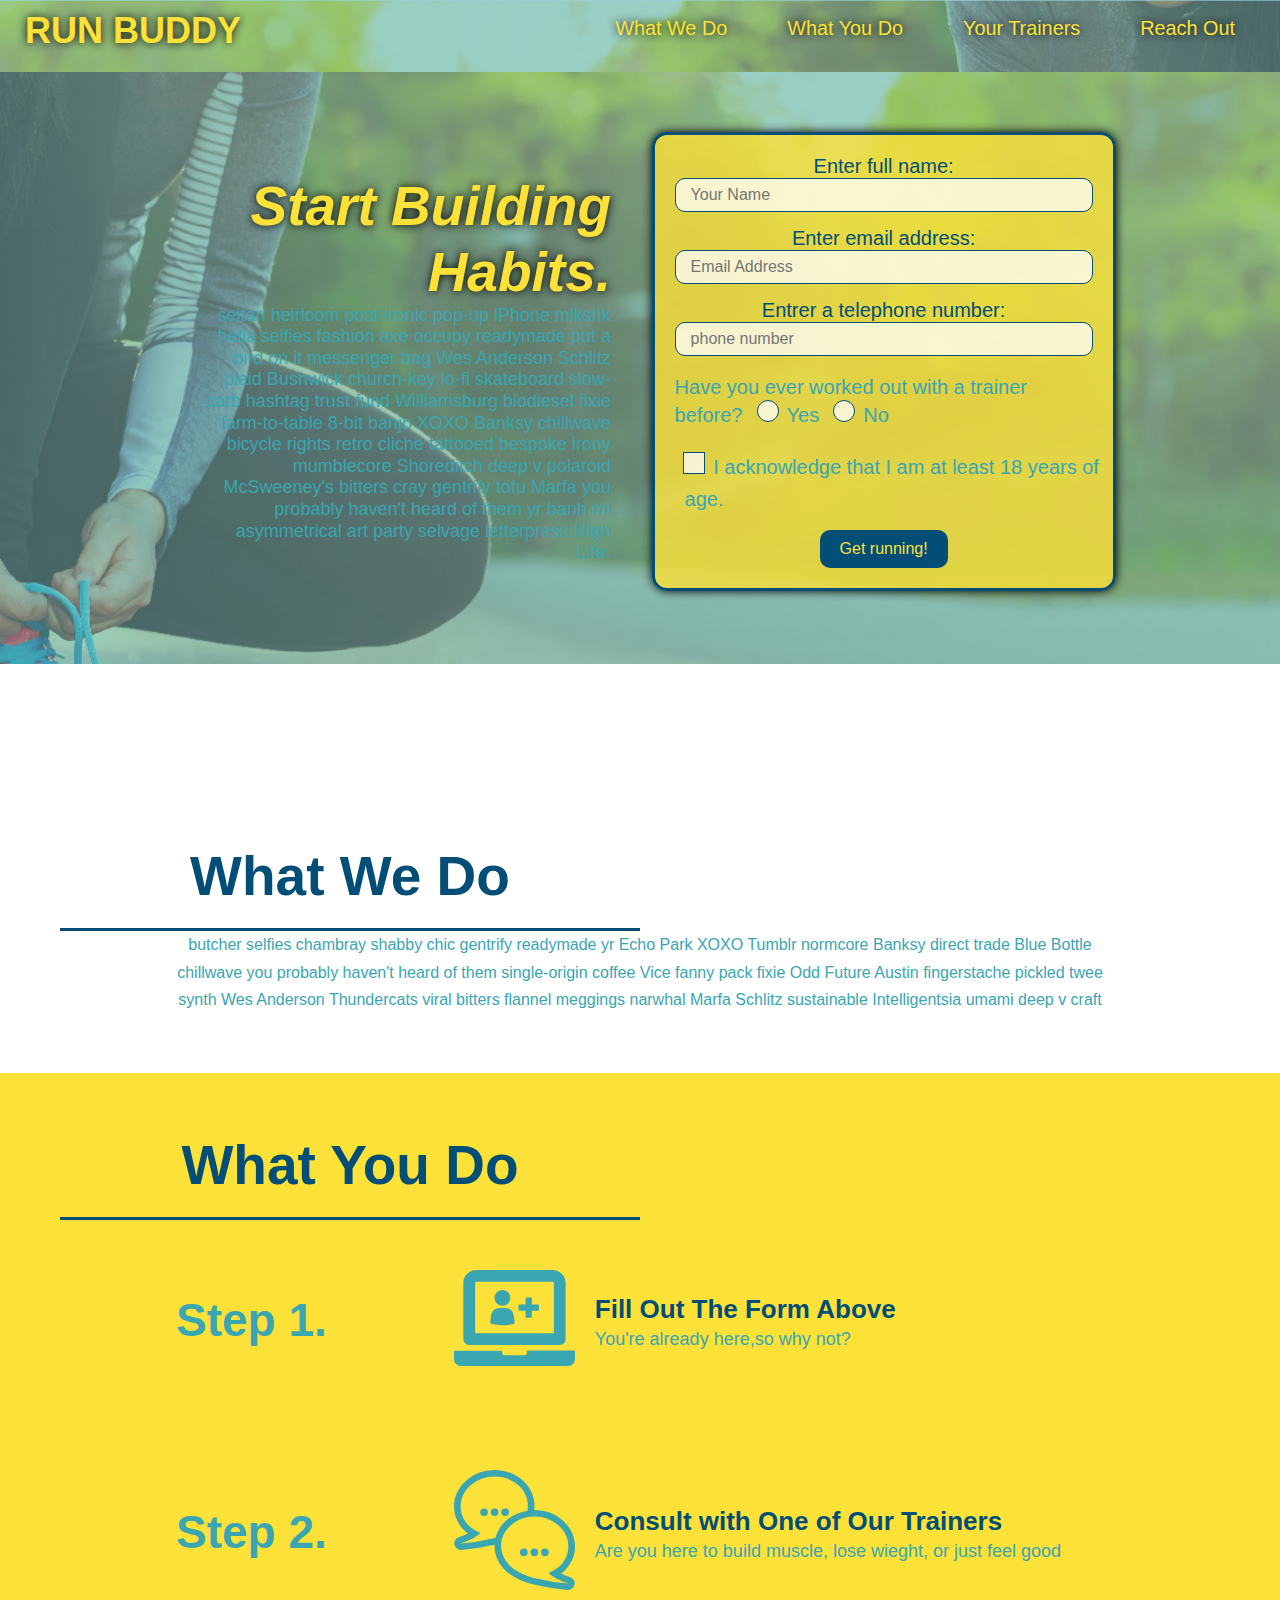
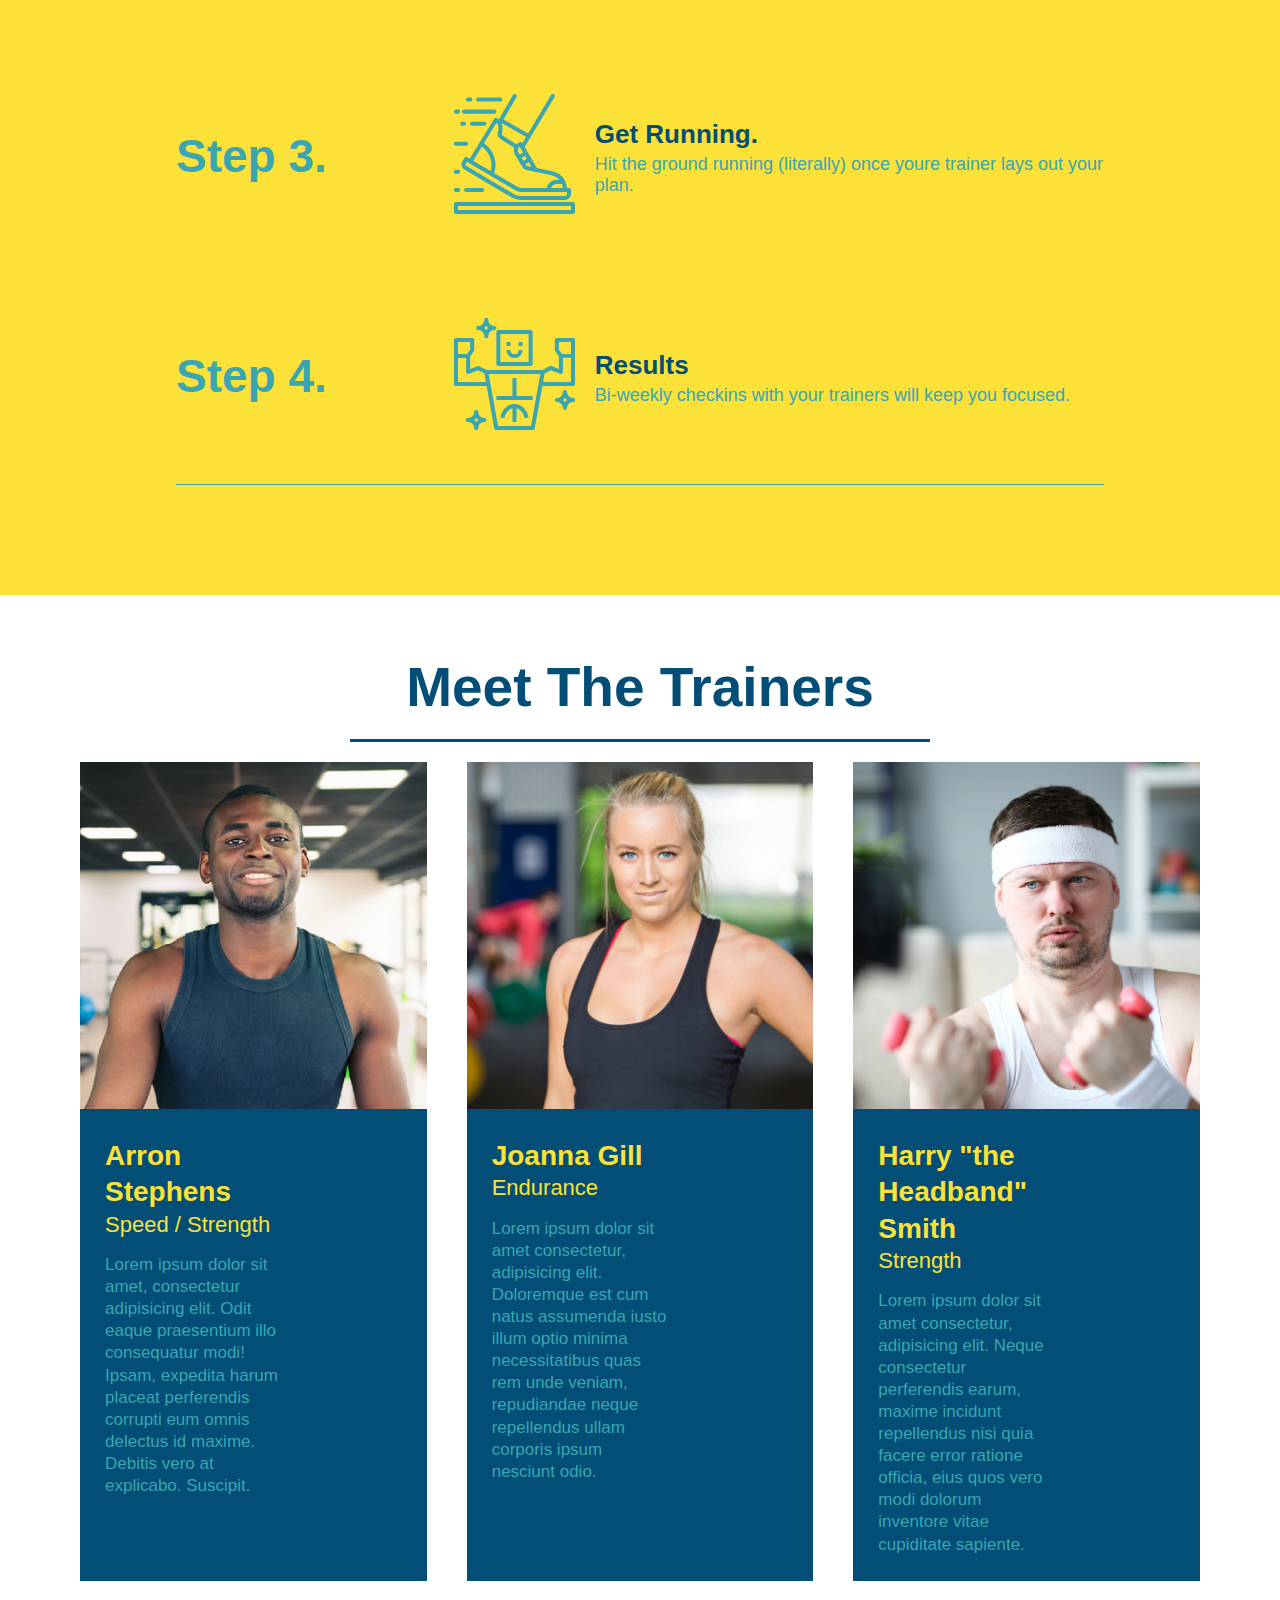
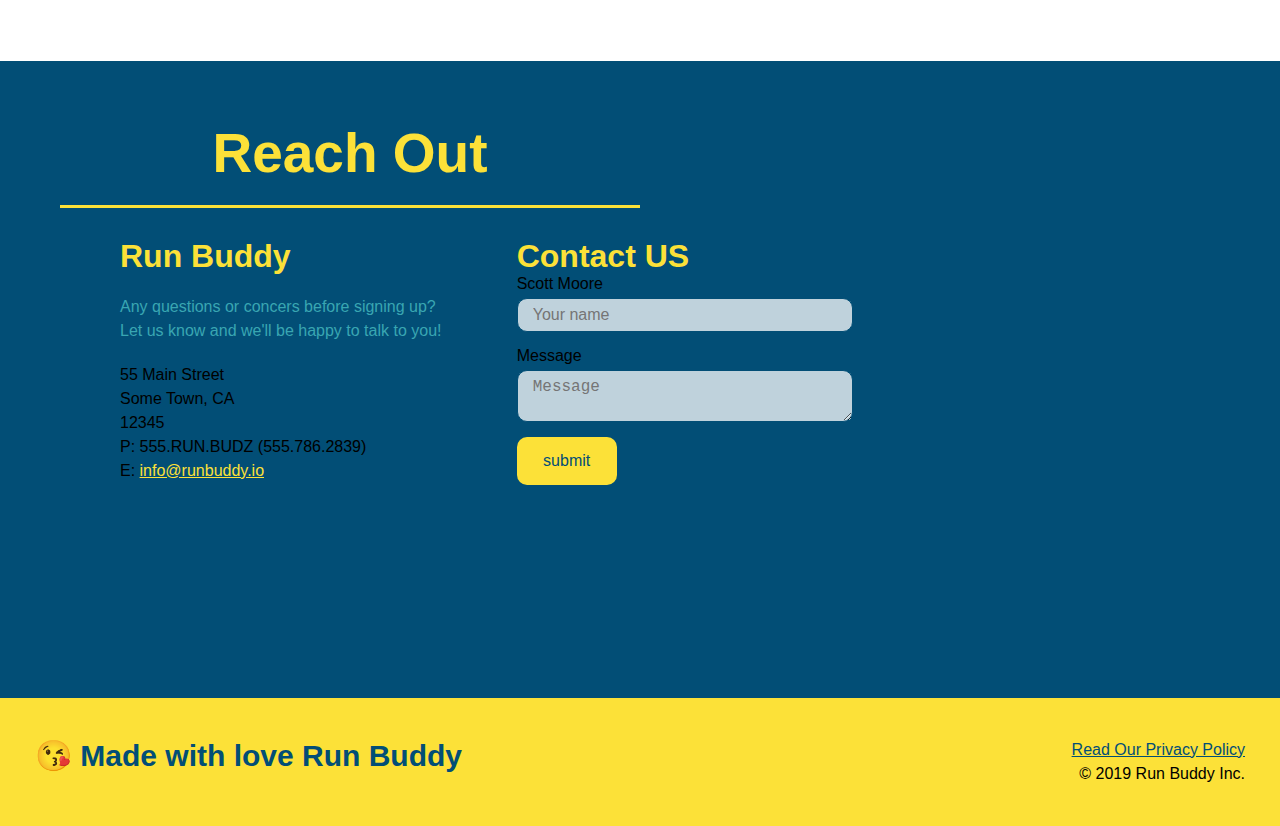
<file: index.html>
<!DOCTYPE html>
<html lang="eng">

<body>
  <!-- navigation -->
  <header>
    <meta name="viewport" content="width=device-width, initial-scale=1.0" />
    <h1>
      <a href="/">RUN BUDDY</a>
    </h1>
    <link rel="stylesheet" href="./assets/css/style.css" />
    <nav>
      <!--Unordered list element-->
      <ul>
        <!--List Item element-->
        <li>
          <!--Anchor Element-->
          <a href="#what-we-do">What We Do</a>
        </li>
        <li>
          <a href="#what-you-do">What You Do</a>
        </li>
        <li>
          <a href="#your-trainers">Your Trainers</a>
        </li>
        <li>
          <a href="#reach-out">Reach Out</a>
        </li>
      </ul>
    </nav>
  </header>
  <!-- Hero Section-->
  <!-- test -->
  <section class="hero">
    <div class="hero-cta">
      <h2>Start Building Habits.</h2>
      <p>
        seitan heirloom post-ironic pop-up iPhone mlkshk hella selfies fashion axe occupy readymade put a bird on it
        messenger bag Wes Anderson Schlitz plaid Bushwick church-key lo-fi skateboard slow-carb hashtag trust fund
        Williamsburg biodiesel fixie farm-to-table 8-bit banjo XOXO Banksy chillwave bicycle rights retro cliche
        tattooed bespoke irony mumblecore Shoreditch deep v polaroid McSweeney's bitters cray gentrify tofu Marfa you
        probably haven't heard of them yr banh mi asymmetrical art party selvage letterpress High Life.
      </p>
    </div>
    <!-- Create the form element-->
    <form class="hero-form">
      <label for="name">Enter full name:</label>
      <input type="text" placeholder="Your Name" name="Name" id="Name" class="form-input" />
      <label for="emaikl">Enter email address:</label>
      <input type="email" placeholder="Email Address" name="email" id="email" class="form-input" />

      <label for="phone"> Entrer a telephone number:</label>
      <input type="tel" placeholder="phone number" name="phone" id="phone" class="form-input" />
      <p>
        Have you ever worked out with a trainer before?
        <span class="radio-wrapper">
          <input type="radio" name="trainer-confirm" id="trainer-yes" />
          <label for="trainer-yes">Yes</label>
        </span>
        <span class="radio-wrapper">
          <input type="radio" name="trainer-confirm" id="trainer-no" />
          <label for="trainer-no">No</label>
        </span>
      </p>
      <p>
        <span class="checkbox-wrapper">
          <input type="checkbox" name="age-confirm" id="checkbox" />
          <label for="checkbox">I acknowledge that I am at least 18 years of age.</label>
        </span>
      </p>
      <button type="submit">Get running!</button>
    </form>
    </div>
  </section>
  <!--End Hero-->

  <!-- hero -->
  <section></section>

  <!-- What we do section-->
  <section id="what-we-do" class="intro">
    <div class="flex-row">
      <h2 class="section-title primary-border">What We Do</h2>

    </div>
    <div class="flex-row">
      <p>
        butcher selfies chambray shabby chic gentrify readymade yr Echo Park
        XOXO Tumblr normcore Banksy direct trade Blue Bottle chillwave you
        probably haven't heard of them single-origin coffee Vice fanny pack
        fixie Odd Future Austin fingerstache pickled twee synth Wes Anderson
        Thundercats viral bitters flannel meggings narwhal Marfa Schlitz
        sustainable Intelligentsia umami deep v craft
      </p>
    </div>

  </section>

  <!--What you do Section-->
  <section id="what-you-do" class="steps">
    <div class="flex-row">
      <h2 class="section-title secondary-border">What You Do</h2>

    </div>

    <div class="step">
      <h3>Step 1.</h3>
      <div class="step-info">
        <div class="step-img">
          <img src="./assets/images/step-1.svg" alt="">
        </div>
        <div class="step-text">
          <h4>Fill Out The Form Above</h4>
          <p>You're already here,so why not?</p>
        </div>
      </div>
    </div>

    <div class="step">
      <h3>Step 2.</h3>
      <div class="step-info">
        <div class="step-img">
          <img src="./assets/images/step-2.svg" alt="">
        </div>
        <div class="step-text">
          <h4>Consult with One of Our Trainers</h4>
          <p>Are you here to build muscle, lose wieght, or just feel good</p>
        </div>
      </div>

    </div>

    <div class="step">
      <h3>Step 3.</h3>
      <div class="step-info">
        <div class="step-img">
          <img src="./assets/images/step-3.svg" alt="">
        </div>
        <div class="step-text">
          <h4>Get Running.</h4>
          <p>Hit the ground running (literally) once youre trainer lays out your plan.</p>
        </div>
      </div>
    </div>

    <div class="step">
      <h3>Step 4.</h3>
      <div class="step-info">
        <div class="step-img">
          <img src="./assets/images/step-4.svg" alt="">
        </div>
        <div class="step-text">
          <h4>Results</h4>
          <p>Bi-weekly checkins with your trainers will keep you focused.</p>
        </div>
      </div>

    </div>
  </section>

  <!--Meet the trainers section-->
  <section id="your-trainers" class="trainers">
    <h2 class="section-title primary-border">Meet The Trainers</h2>
    <!-- First Trainer Article-->
    <div class="trainers">
      <article class="trainer">
        <img src="./assets/images/trainer-1.jpg" alt="Arron Stephens in his workout clothes, ready to pump iron" />
        <div class="trainer-bio">
          <h3>Arron Stephens</h3>
          <h4>Speed / Strength</h4>
          <p>
            Lorem ipsum dolor sit amet, consectetur adipisicing elit. Odit eaque
            praesentium illo consequatur modi! Ipsam, expedita harum placeat
            perferendis corrupti eum omnis delectus id maxime. Debitis vero at
            explicabo. Suscipit.
          </p>
        </div>
      </article>
      <!--Second Trainer article-->
      <article class="trainer">
        <img src="./assets/images/trainer-2.jpg" alt="Joanna Gill cooling off after a workout" />

        <div class="trainer-bio">
          <h3>Joanna Gill</h3>
          <h4>Endurance</h4>
          <p>
            Lorem ipsum dolor sit amet consectetur, adipisicing elit. Doloremque
            est cum natus assumenda iusto illum optio minima necessitatibus quas
            rem unde veniam, repudiandae neque repellendus ullam corporis ipsum
            nesciunt odio.
          </p>
        </div>
      </article>
      <!--Third Trainer article-->
      <article class="trainer">
        <img src="./assets/images/trainer-3.jpg"
          alt="Harry Smith wearing a wearing a headband and lifting comically small weights" />
        <div class="trainer-bio">
          <h3>Harry "the Headband" Smith</h3>
          <h4>Strength</h4>
          <p>
            Lorem ipsum dolor sit amet consectetur, adipisicing elit. Neque
            consectetur perferendis earum, maxime incidunt repellendus nisi quia
            facere error ratione officia, eius quos vero modi dolorum inventore
            vitae cupiditate sapiente.
          </p>
        </div>
      </article>
    </div>
  </section>

  <!--Reach Out-->
  <section id="reach-out" class="contact">
    <h2 class="section-title secondary-border">Reach Out</h2>
    <div class="contact-info">
      <div>
        <h3>Run Buddy</h3>
        <p>
          Any questions or concers before signing up?
          <br />
          Let us know and we'll be happy to talk to you!
        </p>
        <address>
          55 Main Street <br />
          Some Town, CA <br />
          12345<br />
          P: 555.RUN.BUDZ (555.786.2839)<br />
          E: <a href="mailto:info@runbuddy.io">info@runbuddy.io</a>
        </address>
      </div>

      <div class="contact-form">
        <h3>Contact US</h3>
        <form>
          <label for="Contact-name">Scott Moore</label>
          <input type="text" placeholder="Your name" id="Contact-name">
          <label for="contact-message">Message</label>
          <textarea id="contact-message" placeholder="Message"></textarea>

          <button type="submit">submit</button>
        </form>
      </div>

      <iframe
        src="https://www.google.com/maps/embed?pb=!1m18!1m12!1m3!1d3133.7733271805578!2d-122.6489028491813!3d38.23836689302468!2m3!1f0!2f0!3f0!3m2!1i1024!2i768!4f13.1!3m3!1m2!1s0x8085b41931973aad%3A0x7f7425524b55db49!2s410%20Keokuk%20St%2C%20Petaluma%2C%20CA%2094952!5e0!3m2!1sen!2sus!4v1647742768312!5m2!1sen!2sus"
        width="400" height="400" style="border: 0" allowfullscreen="" loading="lazy"></iframe>
    </div>
  </section>

  <!--Footer-->
  <footer>
    <h2> 😘 Made with love Run Buddy</h2>
    <div>
      <a href="../privacy-policy.html">Read Our Privacy Policy</a><br />
      &copy; 2019 Run Buddy Inc.
    </div>
  </footer>
</body>

</html>
</file>
<file: assets/css/style.css>
:root {
  --primary-color: #fce138;
  --secondary-color: #024e76;
  --tertiary-color: #39a6b2;
}

body {
  /* Im a CSS comment */
  columns: var(--tertiary-color);
  font-family: Helvetica, Arial, sans-serif;
}

/* apply styles to <header> */
header {
  padding: 20px 35px;
  background-color: var(--tertiary-color)
}

/* applies 20px to top and bottom and 35px to right and left*/
header {
  padding: 20px 35px;
}

/* applies 100px to the top, 15px to the right, 20px to the bottom, and 25px to the left*/
header {
  padding: 10px 15px 20px 25px;
}

/* Explicitly list the side it should be applies to*/
header {
  z-index: 9999;
  background-attachment: fixed;
  background-position: 80%;
  background-image: url("../images/hero-bg.jpg");
  background-size: cover;
  background-position: center;
  position: sticky;
  position: -webkit-sticky;
  top: 0;
  flex-wrap: wrap;
  justify-content: space-between;
  display: flex;
  padding-top: 1opx;
  padding-right: 15px;
  padding-bottom: 20px;
  padding-left: 25px;
}
header h1 {
  text-shadow: 0 0 10px rgba(0, 0, 0.5);

  font-weight: bold;
  font-size: 36px;
  color: var(--primary-color);
  margin: 0;
}

header a {
  color: var(--primary-color);
}

header a {
  text-decoration: none;
  color: var(--primary-color);
}

header nav {
  margin: 7px 0;
}

header nav ul {
  display: flex;
  flex-wrap: wrap;
  justify-content: space-between;
  align-items: center;
  list-style: none;
}

header nav ul li a {
  text-shadow: 0 0 10px rgba(0, 0, 0.5);
  margin: 0 30px;
  font-weight: lighter;
  font-size: 1.55vw;
}

header nav ul li a:hover {
  background-color:var(--primary-color);
  color: var(--secondary-color);
  border-radius: 15px;
  text-shadow: none;
}

* {
  margin: 0;
  padding: 0%;
}

h2,
p {
  color: #39a6b2;
}

footer {
  display: flex;
  justify-content: space-between;
  flex-wrap: wrap;
  background-color: var(--primary-color);
  width: 100%;
  padding: 40px 35px;
}

footer h2 {
  color: var(--secondary-color);
  font-size: 30px;
  margin: 0;
}

footer div {
  line-height: 1.5;
  text-align: right;
}

footer a {
  color: var(--secondary-color);
}

* {
  margin: 0;
  padding: 0;
  box-sizing: border-box;
}

section {
  padding: 60px;
}

section {
  padding: 60px;
}
/* Hero Style Start*/
.hero {
  background-attachment: fixed;
  background-position: 80%;
  align-items: flex-start;
  display: flex;
  justify-content: center;
  flex-wrap: wrap;
  background-image: url("../images/hero-bg.jpeg");
  background-size: cover;
  background-position: center;
}
/* hero style ends */

/* hero-cta styles begin*/
.hero-cta {
  width: 35%;
  text-align: right;
  margin: 3.5%;
  color: #fff;
  font-size: 18px;
  line-height: 1.2;
}

.hero-cta h2 {
  text-shadow: 0 0 10px rgba(0, 0, 0.5);
  font-style: italic;
  font-size: 55px;
  color: var(--primary-color);
}

/*hero-form styling*/
.hero-form {
  border-radius: 15px;
  box-shadow: 0 0 10px rgba(0, 0, 0.5);
  width: 40%;
  margin: 3.5%;
  display: flex;
  justify-content: center;
  flex-wrap: wrap;
  background-color: rgba(252, 225, 56, 0.8);
  padding: 20px;
  color: var(--secondary-color);
  border: 3px solid var(--secondary-color);
  margin: 0px;
}
.hero-form h3 {
  font-size: 24px;
  margin: 0px;
}

.hero-form p {
  margin: 5px 0 15px 0;
}

.form-input {
  background-color: rgba(255,255,255,0.75);
  border-radius: 10px;
  border: 1px solid var(--secondary-color);
  display: block;
  padding: 7px 15px;
  font-size: 16px;
  color: var(--secondary-color);
  width: 100%;
  margin-bottom: 15px;
}
.form-input:focus {
  background-color: rgba(255,255,255,1);
  outline: none;
}

.hero-form button {
  border-radius: 10px;
  color: var(--primary-color);
  background-color: var(--secondary-color);
  border: none;
  padding: 10px 20px;
  font-size: 16px;
}

.hero-form button:hover {
  background-color: var(--tertiary-color);
}

.checkbox-wrapper input, .radio-wrapper input {
  opacity: 0;
}
.checkbox-wrapper label, .radio-wrapper label {
  position: relative;
  left: 10px;
  margin: 10px;
  line-height: 1.6;
}

.checkbox-wrapper label::before, .radio-wrapper label::before {
  content: "";
  height: 20px;
  width: 20px;
  background: rgba(255, 255, 255, 0.75);
  border: 1px solid var(--secondary-color);
  position: absolute;
  top: -4px;
  left: -30px;
}
 .radio-wrapper label::before {
   border-radius: 50%;
 }


 .radio-wrapper label::after {
   content: "";
   width: 20px;
   height: 20px;
   border-radius: 50%;
   background: var(--secondary-color);
   position: absolute;
   left: -29px;
   top: -3px;
   background-image: radial-gradient(circle, #39a6b2, #024e76);
 }

 .checkbox-wrapper label::after {
   transform: rotate(-58deg);
   content: "";
   height: 6px;
   width: 14px;
   border-left: 2px solid #024e76;
   border-bottom: 2px solid #024e76;
   position: absolute;
   left: -26px;
   top: 1px;
 }

 .checkbox-wrapper input + label::after,
  .radio-wrapper input + label::after {
content: none;
 }

 .checkbox-wrapper input:checked + label::after,
 .radio-wrapper input:checked + label::after {
   content: "";
 }

/* HERO STYLES END*/

.intro p {
  text-align: center;
  line-height: 1.7;
  color: var(--tertiary-color);
  width: 80%;
  font-size: 20opx;
  margin: 0 auto;
}

.steps {
  background-color: var(--primary-color);
}

.section title {
  font-size: 48px;
  color: #024e76;
  border-bottom: 3px solid;
}
.primary-border {
  border-color: var(--primary-color);
}

.secondary-border {
  border-color: var(--tertiary-color);
}

.step {
  border-bottom: 1px solid #39a6b2;
  margin: 50px auto;
  padding-bottom: 50px;
  width: 80%;
  display: flex;
  flex-wrap: wrap;
  align-items: center;
  justify-content: space-between;
}

.step:not(:last-child) {
  border-bottom: none;
}

.step h3 {
  flex: 1 30%;
  color: var(--tertiary-color);
  font-size: 46px;
}

.step-info {
  display: flex;
  flex-wrap: wrap;
  align-items: center;
  flex: 2 70%;
}

.step-text {
  flex: 12;
}

.step-text p {
  color: var(--tertiary-color);
  font-size: 18px;
}

.step-text h4 {
  font-size: 26px;
  line-height: 1.5;
  color: var(--secondary-color);
}
.step-img {
  flex: 1 12%;
  margin-right: 20px;
}

.step-img img {
  max-width: 100%;
}

.trainers {
  width: 100%;
  margin: 0 auto;
  display: flex;
  flex-wrap: wrap;
  justify-content: space-around;
}

.trainer {
  margin: 20px;
  background: var(--secondary-color);
  color: var(--primary-color);
  flex: 1;
}
.trainer img {
  width: 100%;
}

.trainer-bio {
  padding: 25px;
  width: 65%;
  line-height: 1.3;
}

.text-left {
  text-align: left;
}
.text-right {
  text-align: right;
}
.trainer-bio h3 {
  font-size: 28px;
}

.trainer-bio h4 {
  font-weight: lighter;
  font-size: 22px;
  margin-bottom: 15px;
}

.trainer-bio p {
  font-size: 17px;
}
.section-title {
  text-align: center;
  width: 50%;
  font-size: 55px;
  display: inline-block;
  padding-bottom: 20px;
  border-bottom: 3px solid;
  margin-bottom: 0 auto 35px auto;
  color: var(--secondary-color);
}
/* Reach out styles start*/
.contact {
  background: var(--secondary-color);
}
.contact h2 {
  color: var(--primary-color);
}

.contact-info {
  display: flex;
  justify-content: space-between;
  flex-wrap: wrap;
}

.contact-info iframe {
}

.contact-info > * {
  flex: 1;
  margin: 15px;
}

.contact-info div {
  width: 410px;
  display: inline-block;
  vertical-align: top;
  text-align: left;
  margin: 30px 0 0 60px;
}

.contact-info h3 {
  color: var(--primary-color);
  font-size: 32px;
}

.contact-info p,
.contact-info address {
  margin: 20px 0;
  line-height: 1.5;
  font-size: 16px;
  font-style: normal;
}

.contact-form input,
.contact-form textarea {
  background-color: rgba(255,255,255,0.75);
  border-radius: 10px;
  border: 1px solid #024e76;
  display: block;
  padding: 7px 15px;
  font-size: 16px;
  color: var(--secondary-color);
  width: 100%;
  margin-bottom: 15px;
  margin-top: 5px;
}

.contact-form input:focus, .contact-form textarea:focus {
  background-color: rgba(255,255,255,1);
  outline: none;
}

.contact-form button {
  border-radius: 10px;
  width: 100px;
  border: none;
  background: var(--primary-color);
  color: var(--secondary-color);
  text-align: center;
  padding: 15px 0;
  font-size: 16px;
}

.contact-form button:hover {
  color: var(--primary-color);
  background: #39a6b2;
}

.contact-info a {
  color: var(--primary-color);
}
/* Reach out styles end*/

/* homepage hero */
.hero {
  background-color: white;
  font-size: 20px;
  color: blue;
}

.hero-cta h2 {
  text-shadow: 0 0 10px rgba(0, 0, 0.5));
  font-style: italic;
  font-size: 55px;
  color: #fce138;
}


/*second page hero*/
.hero-secondary {
  margin: 20px;
  background-color: black;
  font-size: 20px;
  color: red;
}

.flex-row {
  display: flex;
}

/* Media queery for smaller desktop screens and smaller */
@media screen and (max-width: 980px) {
  header {
    position: relative;
    padding-bottom: 0;
    justify-content: center;
  }
  header h1 {
    width: 100%;
    text-align: center;
  }
  header nav ul {
    margin-top: 20px;
    width: 100%;
    justify-content: center;
  }
  header nav ul li a {
    font-size: 20px;
  }
  footer h2,
  footer div {
    text-align: center;
    width: 100%;
  }
  .hero-cta,
  .hero-form {
    width: 100%;
  }
  .hero-cta {
    text-align: center;
  }
  .section-title {
    width: 80%;
  }
  .trainer {
    flex: 0 70%;
  }
  .contact-info iframe {
    flex: 1 100%;
  }
}

/* media query for tablets and smaller */
@media screen and (max-width: 768px) {
  .section {
    padding: 30px 15px;
  }
  .step h3 {
    flex: 1 100%;
    text-align: center;
  }
  .step-info {
    flex: 2 100%;
    text-align: center;
    justify-content: center;
  }
  .step-img {
    flex: 0 32%;
    margin-right: 0;
    margin-top: 15px;
    margin-bottom: 15px;
  }
  .step-text {
    flex: 100%;
  }
}

@media screen and (max-width: 575px) {
  .hero-form button {
    width: 100%;
  }
  .section-title {
    width: 95%;
  }
  .intro p {
    width: 100%;
  }
  .trainer {
    flex: 0 100%;
  }
  .contact-info {
    text-align: center;
  }
  .contact-info > * {
    flex: 0 100%;
  }
  .contact-form {
    order: 3;
  }
}
</file>
